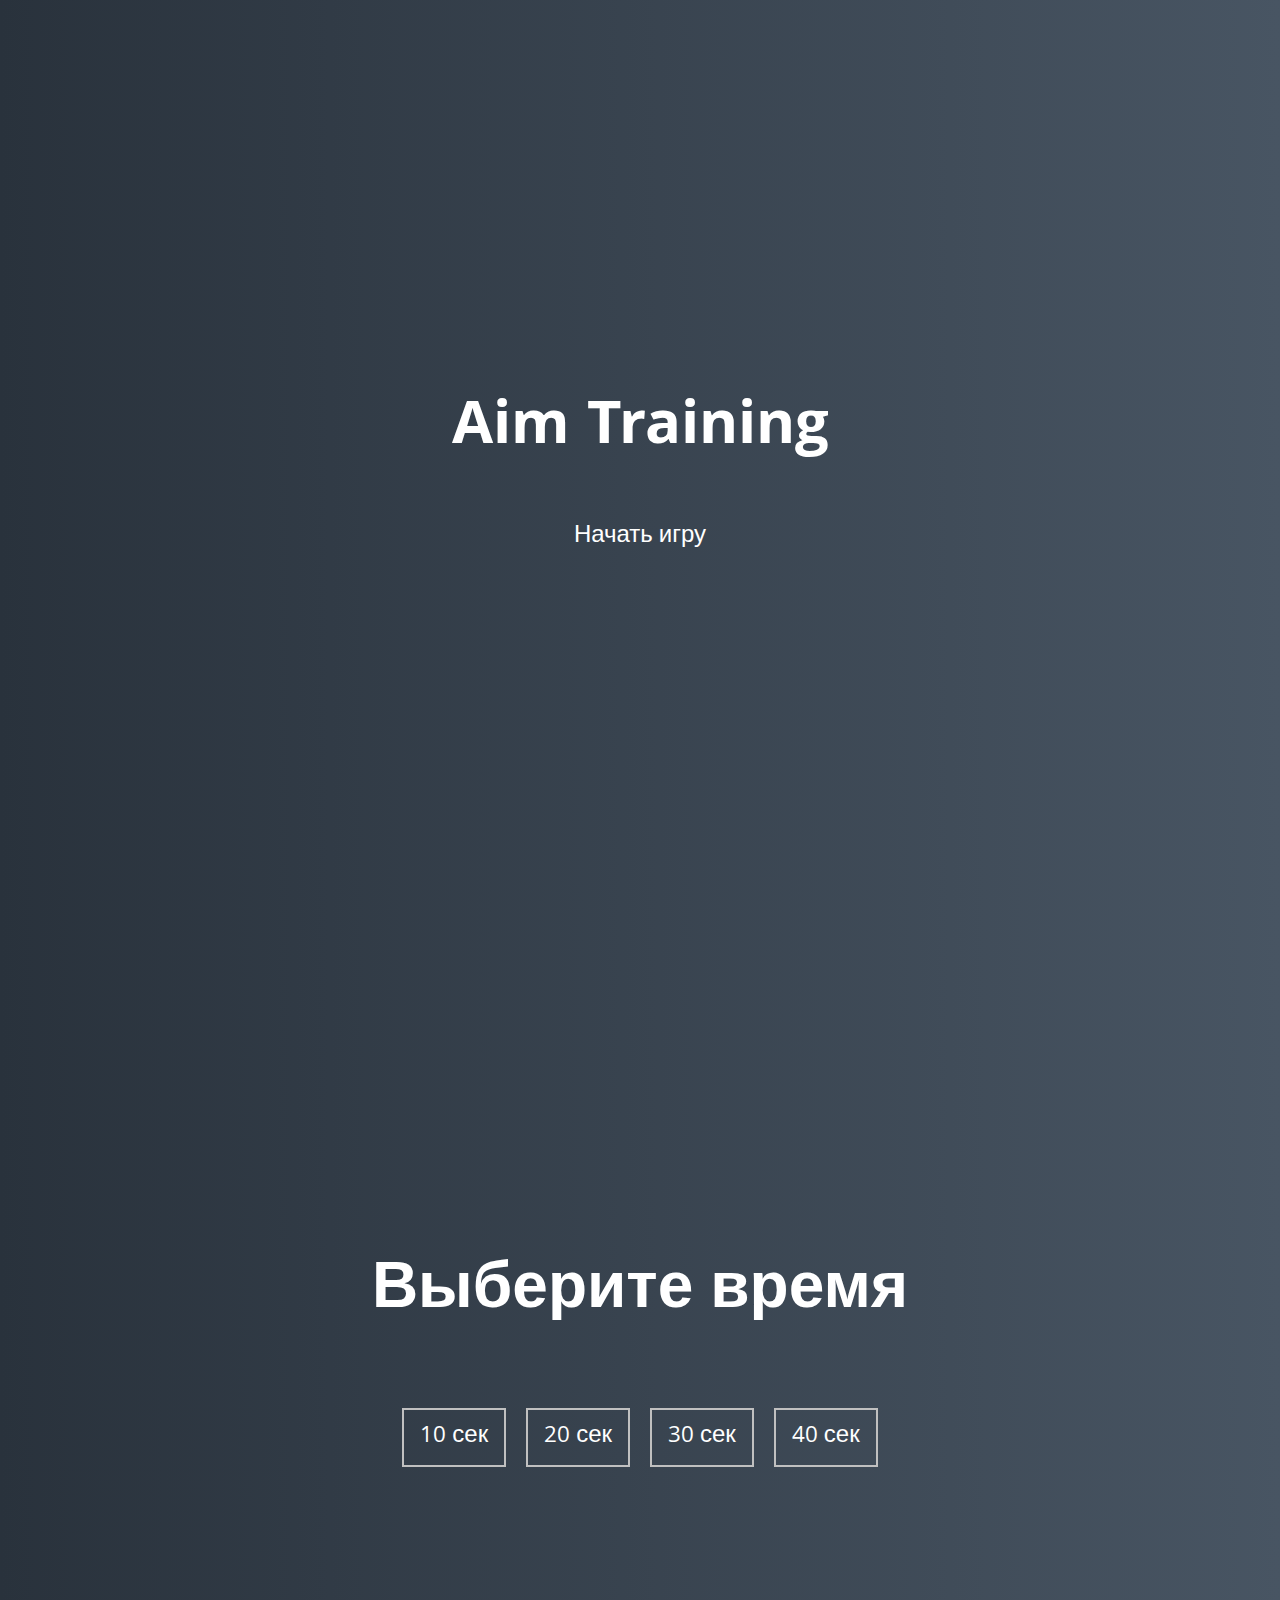
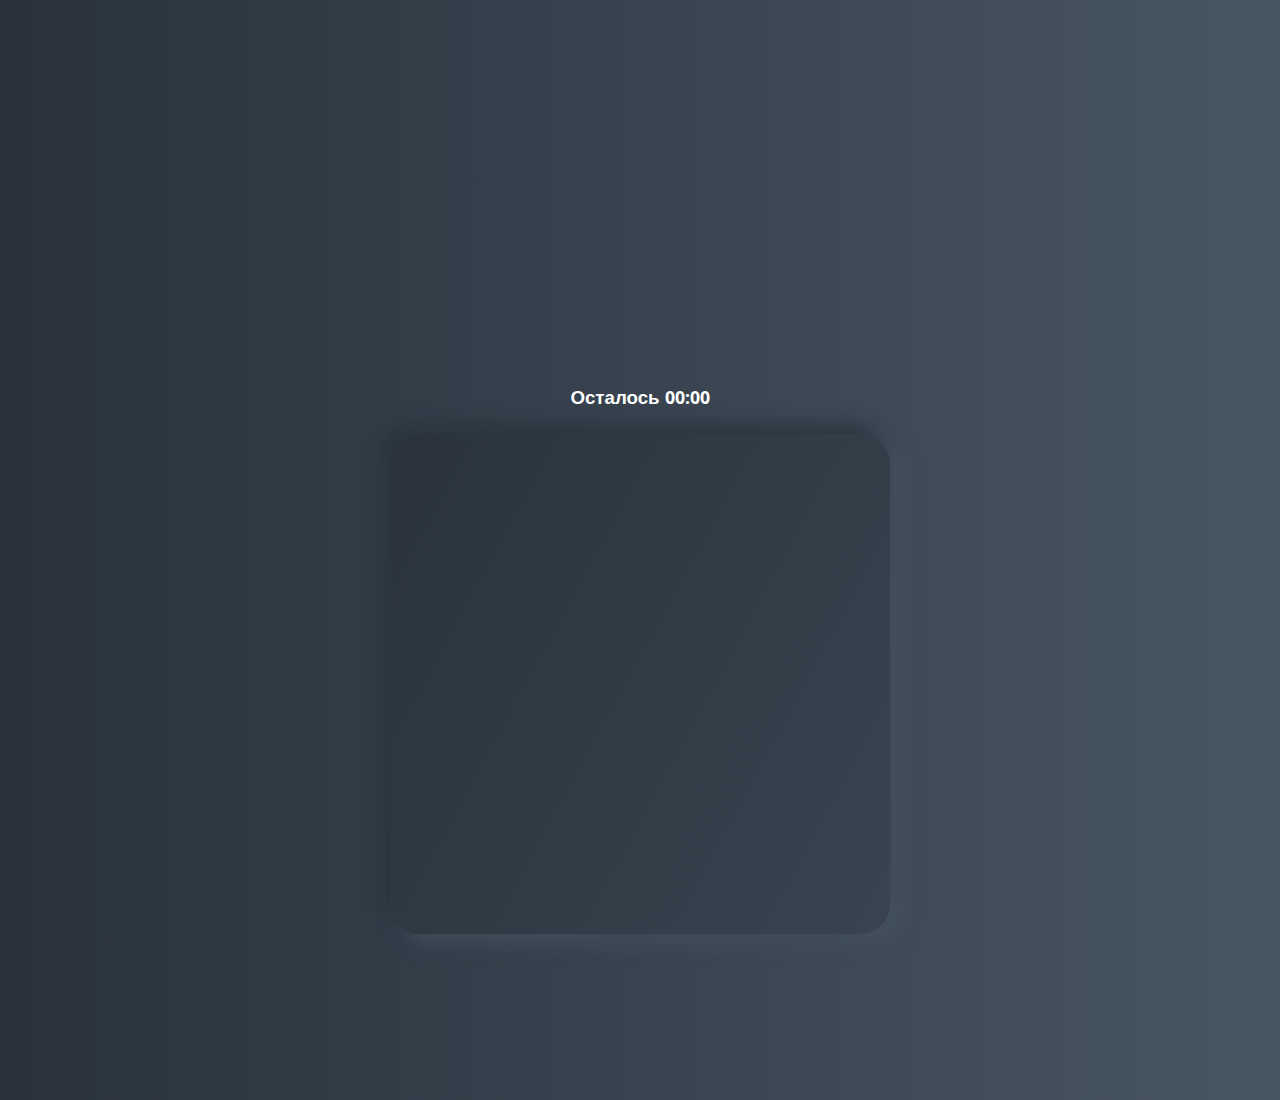
<file: DayFiveGame/index.html>
<!DOCTYPE html>
<html lang="en">
  <head>
    <meta charset="UTF-8" />
    <meta name="viewport" content="width=device-width, initial-scale=1.0" />
    <link rel="stylesheet" href="styles.css" />
    <title>Aim Training | Проект 5</title>
  </head>
  <body>
    <div class="screen">
      <h1>Aim Training</h1>
      <a href="#" class="start">Начать игру</a>
    </div>

    <div class="screen">
      <h1>Выберите время</h1>
      <ul class="time-list">
        <li>
          <button class="time-btn" data-time="10">
            10 сек
          </button>
        </li>
        <li>
          <button class="time-btn" data-time="20">
            20 сек
          </button>
        </li>
        <li>
          <button class="time-btn" data-time="30">
            30 сек
          </button>
        </li>
        <li>
          <button class="time-btn" data-time="40">
            40 сек
          </button>
        </li>
      </ul>
    </div>

    <div class="screen">
      <h3>Осталось <span id="time">00:00</span></h3>
      <div class="board" id="board"></div>
    </div>
    <script src="app.js"></script>
  </body>
</html>
</file>
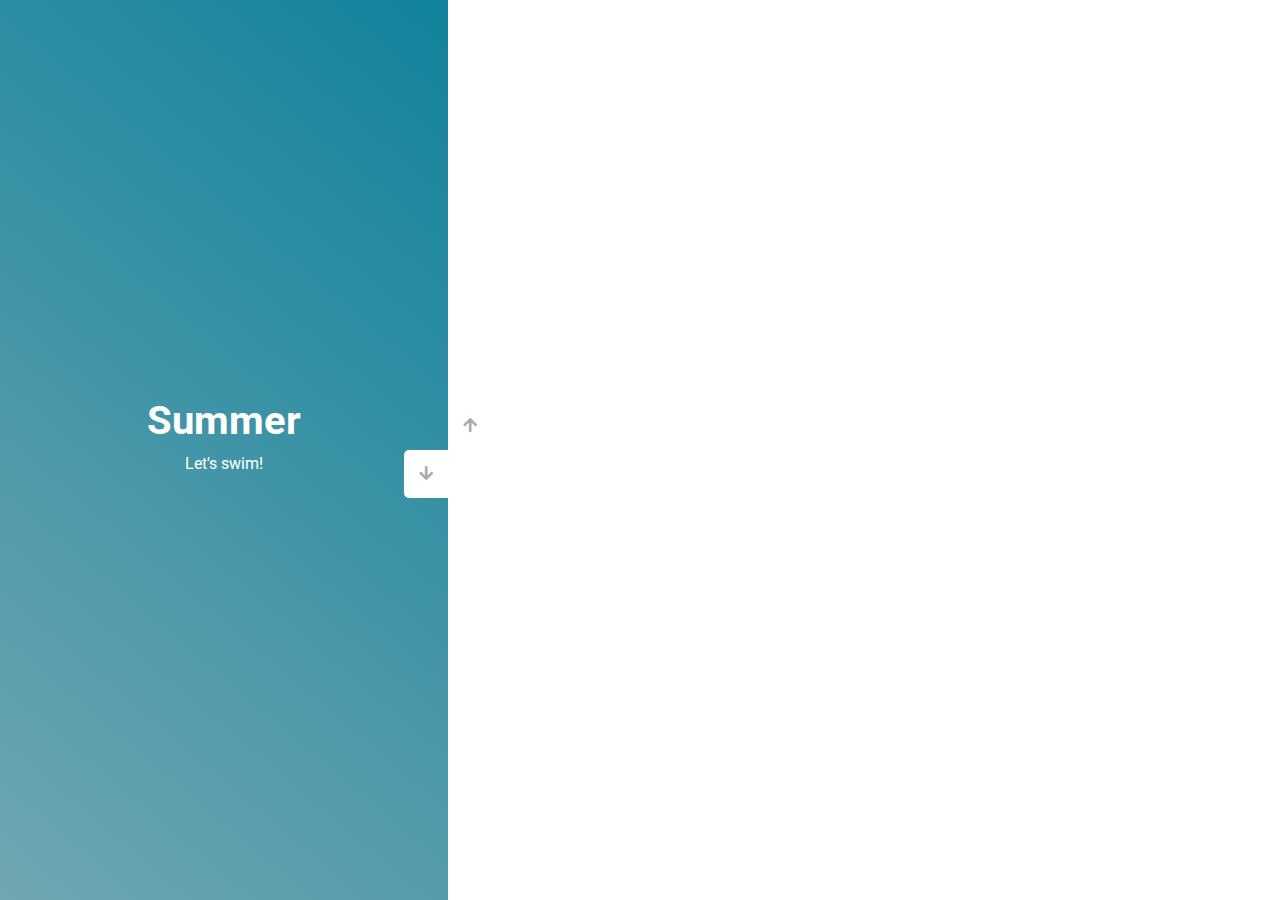
<file: DayThreeSlider/index.html>
<!DOCTYPE html>
<html lang="en">

<head>
  <meta charset="UTF-8" />
  <meta name="viewport" content="width=device-width, initial-scale=1.0" />
  <link rel="stylesheet" href="https://cdnjs.cloudflare.com/ajax/libs/font-awesome/5.15.1/css/all.min.css" />
  <link rel="stylesheet" href="style.css" />
  <title>Слайдер</title>
</head>

<body>
  <div class="container">
    <div class="sidebar">
      <div style="
            background: linear-gradient(229.99deg, #91acf3 -26%, #cecfe8 145%);
          ">
        <h1>Winter is coming</h1>
        <p>Brrrrrrrrrr....</p>
      </div>
      <div style="
            background: linear-gradient(215.32deg, #0093de -1%, #4ed9ee 124%);
          ">
        <h1>Sunrise</h1>
        <p>Lovely....</p>
      </div>
      <div style="
            background: linear-gradient(221.87deg, #945163 1%, #650306 128%);
          ">
        <h1>Autumn</h1>
        <p>Time for dreaming...</p>
      </div>
      <div style="
            background: linear-gradient(220.16deg, #09809a -8%, #95b3ba 138%);
          ">
        <h1>Summer</h1>
        <p>Let's swim!</p>
      </div>
    </div>
    <div class="main-slide">
      <div style="
            background-image: url('https://u.9111s.ru/uploads/202306/12/3e1a42efef361843427d54d6034b25fa.jpg');
          "></div>
      <div style="
            background-image: url('https://w.forfun.com/fetch/7e/7e2b4ddc48b505745a5b440b3a4cef5e.jpeg?w=1470&r=0.5625');
          "></div>
      <div style="
            background-image: url('https://w-dog.ru/wallpapers/2/95/431402487729981/ozero-gory-ostrov-vosxod.jpg');
          "></div>
      <div style="
            background-image: url('https://img3.akspic.ru/attachments/crops/8/1/9/7/97918/97918-sneg-poster-derevo-zamorazhivanie-dikaya_mestnost-2560x1440.jpg');
          "></div>
    </div>
    <div class="controls">
      <button class="down-button">
        <i class="fas fa-arrow-down"></i>
      </button>
      <button class="up-button">
        <i class="fas fa-arrow-up"></i>
      </button>
    </div>
  </div>
  <script src="app.js"></script>
</body>

</html>
</file>
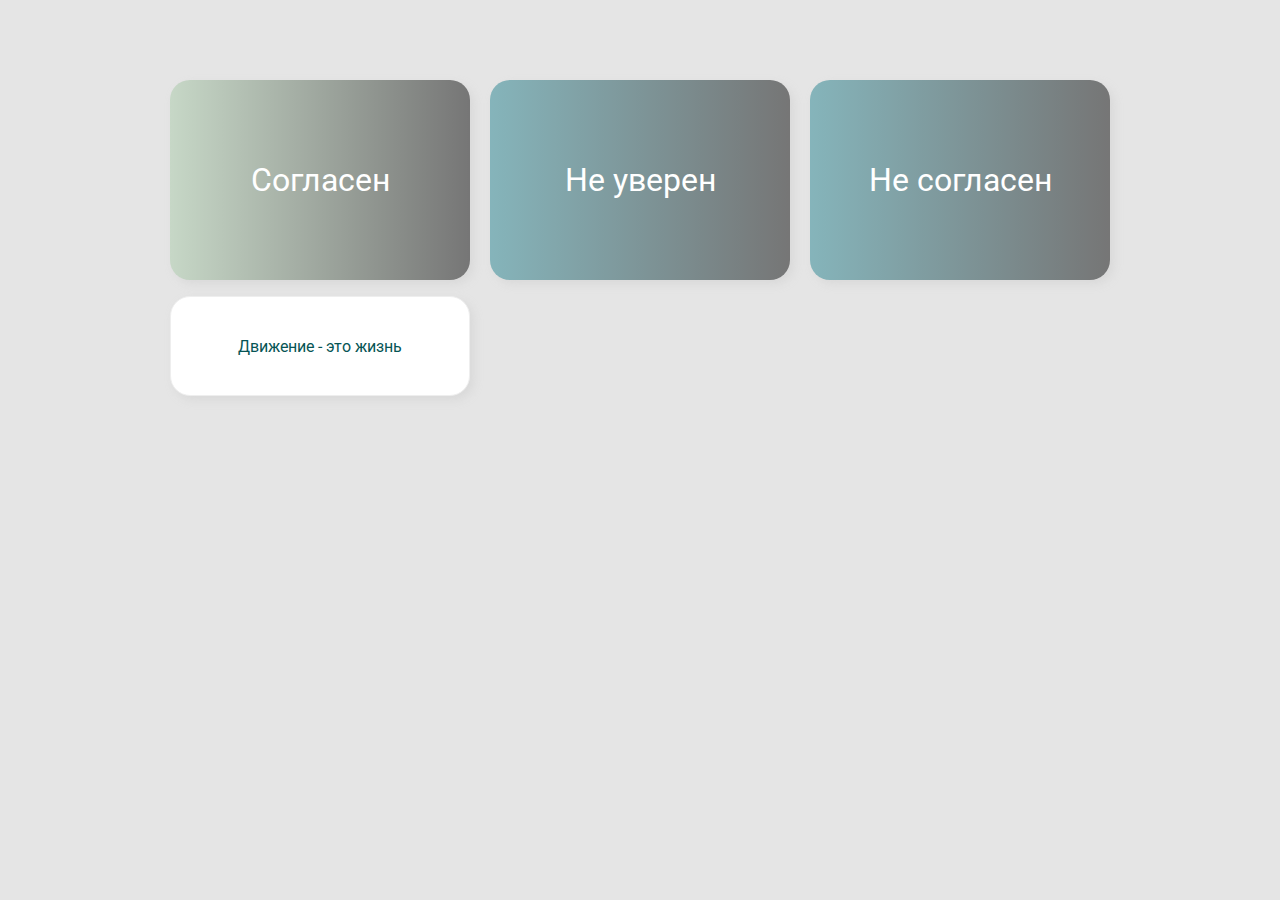
<file: dragAndDrop/index.html>
<!DOCTYPE html>
<html lang="en">
  <head>
    <meta charset="UTF-8" />
    <meta name="viewport" content="width=device-width, initial-scale=1.0" />
    <link rel="stylesheet" href="styles.css" />
    <title>Drag & Drop | Проект 2</title>
  </head>
  <body>
    <div>
      <div class="row">
        <div class="col-header right">Согласен</div>
        <div class="col-header question">Не уверен</div>
        <div class="col-header wrong">Не согласен</div>
      </div>
      <div class="row">
        <div class="placeholder">
          <div class="item" draggable="true">Движение - это жизнь</div>
        </div>
        <div class="placeholder"></div>
        <div class="placeholder"></div>
      </div>
    </div>
    <script src="app.js"></script>
  </body>
</html>
</file>
<file: DayFiveGame/styles.css>
@import url("https://fonts.googleapis.com/css?family=Khula&display=swap");

* {
  box-sizing: border-box;
}

body {
  color: #fff;
  font-family: "Khula", sans-serif;
  height: 100vh;
overflow: hidden;
  margin: 0;
  text-align: center;
}

a {
  color: #fff;
  text-decoration: none;
}

a:hover {
  color: #16d9e3;
}

.start {
  font-size: 1.5rem;
}

h1 {
  line-height: 1.4;
  font-size: 4rem;
}

.screen {
  display: flex;
  flex-direction: column;
  align-items: center;
  justify-content: center;
  height: 100vh;
  width: 100vw;
  transition: margin 0.5s ease-out;
  background: linear-gradient(90deg, #29323c 0%, #485563 100%);
}

.screen.up {
  margin-top: -100vh;
}

.time-list {
  display: flex;
  flex-wrap: wrap;
  justify-content: center;
  list-style: none;
  padding: 0;
}

.time-list li {
  margin: 10px;
}

.time-btn {
  background-color: transparent;
  border: 2px solid #c0c0c0;
  color: #fff;
  cursor: pointer;
  font-family: inherit;
  padding: 0.5rem 1rem;
  font-size: 1.5rem;
}

.time-btn:hover {
  border: 2px solid #16d9e3;
  color: #16d9e3;
}

.hide {
  opacity: 0;
}

.primary {
  color: #16d9e3;
}

.board {
  display: flex;
  justify-content: center;
  align-items: center;
  position: relative;
  width: 500px;
  height: 500px;
  background: linear-gradient(118.38deg, #29323c -4.6%, #485563 200.44%);
  box-shadow: -8px -8px 20px #2a333d, 10px 7px 20px #475462;
  border-radius: 30px;
  overflow: hidden;
}

.circle {
  position: absolute;
  border-radius: 50%;
  cursor: pointer;
}
</file>
<file: DayThreeSlider/style.css>
@import url("https://fonts.googleapis.com/css?family=Roboto&display=swap");

* {
  box-sizing: border-box;
  margin: 0;
  padding: 0;
}

body {
  font-family: "Roboto", sans-serif;
  height: 100vh;
}

.container {
  position: relative;
  overflow: hidden;
  width: 100vw;
  height: 100vh;
}

.sidebar {
  height: 100%;
  width: 35%;
  position: absolute;
  top: 0;
  left: 0;
  transition: transform 0.5s ease-in-out;
}

.sidebar > div {
  height: 100%;
  width: 100%;
  display: flex;
  flex-direction: column;
  align-items: center;
  justify-content: center;
  color: #fff;
}

.sidebar h1 {
  font-size: 40px;
  margin-bottom: 10px;
  margin-top: -30px;
}

.main-slide {
  height: 100%;
  position: absolute;
  top: 0;
  left: 35%;
  width: 65%;
  transition: transform 0.5s ease-in-out;
}

.main-slide > div {
  background-repeat: no-repeat;
  background-size: cover;
  background-position: center center;
  height: 100%;
  width: 100%;
}

button {
  background-color: #fff;
  border: none;
  color: #aaa;
  cursor: pointer;
  font-size: 16px;
  padding: 15px;
}

button:hover {
  color: #222;
}

button:focus {
  outline: none;
}

.container .controls button {
  position: absolute;
  left: 35%;
  top: 50%;
  z-index: 100;
}

.container .controls .down-button {
  transform: translateX(-100%);
  border-top-left-radius: 5px;
  border-bottom-left-radius: 5px;
}

.container .controls .up-button {
  transform: translateY(-100%);
  border-top-right-radius: 5px;
  border-bottom-right-radius: 5px;
}
</file>
<file: dragAndDrop/styles.css>
@import url("https://fonts.googleapis.com/css?family=Roboto&display=swap");

* {
  box-sizing: border-box;
}

body {
  font-family: "Roboto", sans-serif;
  background-color: #e5e5e5;
  display: flex;
  padding-top: 5rem;
  justify-content: center;
  overflow: hidden;
  margin: 0;
}

.row {
  display: grid;
  grid-template-columns: repeat(3, 300px);
  grid-template-rows: 200px;
  gap: 20px;
  margin-bottom: 1rem;
  align-content: center;
}

.col-header {
  display: flex;
  justify-content: center;
  align-items: center;
  box-shadow: 4px 4px 9px rgba(198, 198, 198, 0.36);
  border-radius: 20px;
  padding: 0.8rem 1rem;
  color: #fff;
  font-size: 32px;
  text-align: center;
}

.item {
  display: flex;
  justify-content: center;
  align-items: center;
  height: 100px;
  border: 1px solid #eee;
  box-shadow: 4px 4px 9px rgba(198, 198, 198, 0.36);
  border-radius: 20px;
  color: rgb(6, 85, 85);
  padding: 0.8rem 1rem;
  cursor: grab;
  background: #fff;
}

.item:active {
  cursor: grabbing;
}

.right {
  background-image: linear-gradient(90deg, rgba(0, 128, 0, 0.135), rgba(0, 0, 0, 0.488)), url('https://folkextreme.ru/wp-content/uploads/2019/11/probezhka-6.jpg');
  background-size: cover;
}

.question {
  background-image: linear-gradient(90deg, rgba(0, 113, 128, 0.418), rgba(0, 0, 0, 0.488)), url('https://catherineasquithgallery.com/uploads/posts/2021-03/1614596364_91-p-muzhchina-kartinka-na-belom-fone-103.jpg');
  background-size: cover;
}

.wrong {
  background-image: linear-gradient(90deg, rgba(0, 113, 128, 0.418), rgba(0, 0, 0, 0.488)), url('https://mykaleidoscope.ru/x/uploads/posts/2022-09/1663104103_18-mykaleidoscope-ru-p-neprinyatie-emotsii-19.jpg');
  background-size: cover;
}

.hold {
  background: linear-gradient(90deg, #84faaf 0%, #8fd2f4 100%);
  transition: all 0.3s;
  color: black;
}

.hide {
  display: none;
}

.hovered {
  border-top: 2px solid #606060;
}
</file>
